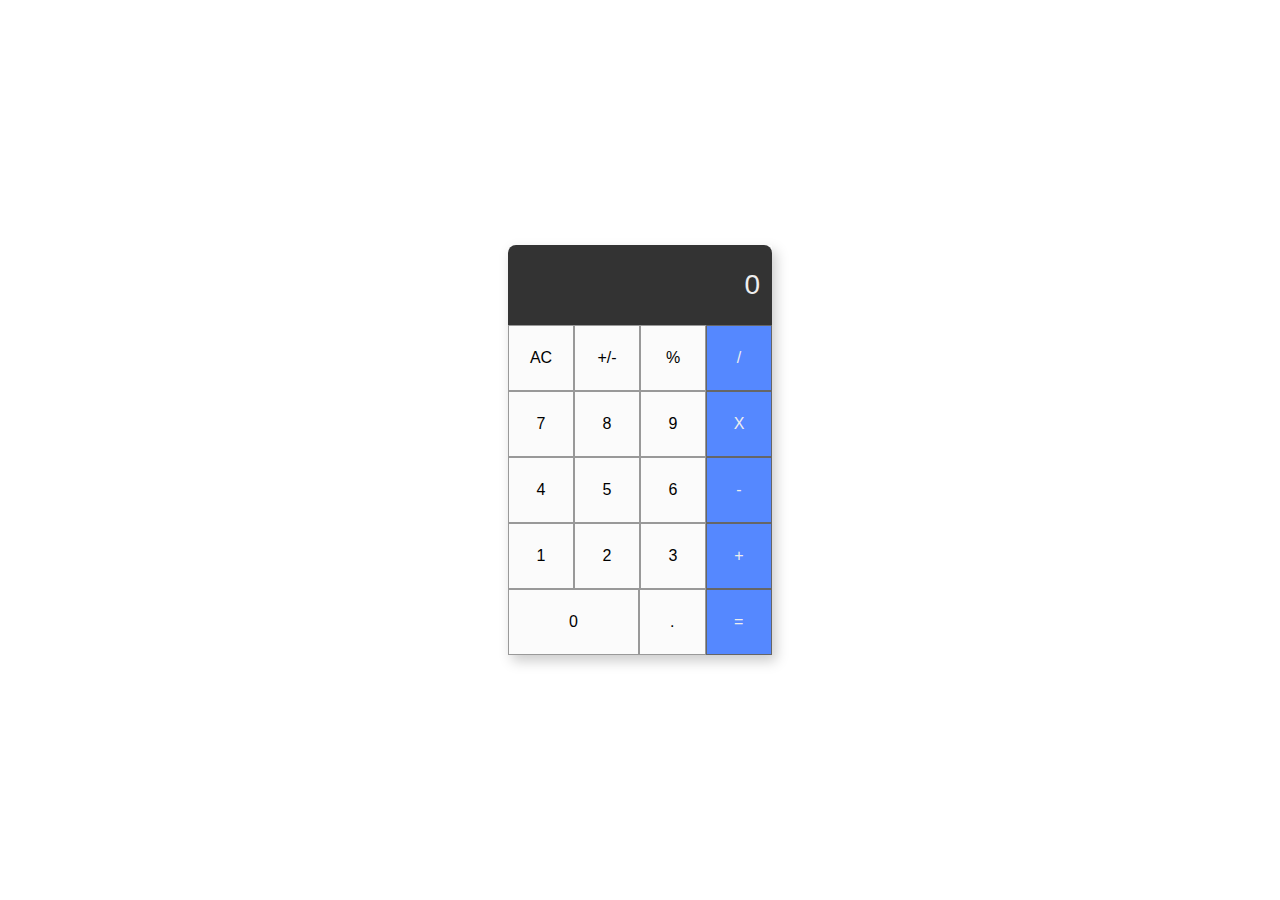
<file: index.html>
<!DOCTYPE html>
<html>
  <head>
    <title>SemioLogic Coding Test - Calculator</title>
    <link rel="stylesheet" href="./style.css" />

    <!-- uncomment if you want to use jquery -->
    <!--
    <script src="https://code.jquery.com/jquery-3.5.1.js" integrity="sha256-QWo7LDvxbWT2tbbQ97B53yJnYU3WhH/C8ycbRAkjPDc=" crossorigin="anonymous"></script>
    -->
  </head>
  <body>
    <main>
      <div class="result">0</div>

      <div class="line">
        <div role="button" class="reset">AC</div>
        <div role="button" class="plus-minus">+/-</div>
        <div role="button" class="percent">%</div>
        <div role="button" class="division">/</div>
      </div>

      <div class="line">
        <div role="button" class="7">7</div>
        <div role="button" class="8">8</div>
        <div role="button" class="9">9</div>
        <div role="button" class="product">X</div>
      </div>

      <div class="line">
        <div role="button" class="4">4</div>
        <div role="button" class="5">5</div>
        <div role="button" class="6">6</div>
        <div role="button" class="minus">-</div>
      </div>

      <div class="line">
        <div role="button" class="1">1</div>
        <div role="button" class="2">2</div>
        <div role="button" class="3">3</div>
        <div role="button" class="plus">+</div>
      </div>

      <div class="line">
        <div role="button" class="zero">0</div>
        <div role="button" class="dot">.</div>
        <div role="button" class="equals">=</div>
      </div>
    </main>

    <script type="text/javascript" src="index.js"></script>
  </body>
</html>
</file>
<file: style.css>
html,
body {
  height: 100%;
  margin: 0;
}

body {
  font-family: -apple-system, BlinkMacSystemFont, "avenir next", avenir,
    "helvetica neue", helvetica, ubuntu, roboto, noto, "segoe ui", arial,
    sans-serif;
  display: flex;
  align-items: center;
  justify-content: center;
}

main {
  background: #fbfbfb;
  box-shadow: 4px 6px 12px #ccc;
}

.result {
  padding: 24px 12px;
  font-size: 28px;
  text-align: right;
  background-color: #333;
  color: #eee;
  border-top-left-radius: 8px;
  border-top-right-radius: 8px;
}

.line {
  flex: 1;
  display: flex;
  flex-direction: row;
}

.line > div {
  flex: 1;
  border: 1px solid #999;
  width: 64px;
  height: 64px;
  display: flex;
  justify-content: center;
  align-items: center;
  cursor: pointer;
}

.line > div:last-of-type {
  background-color: #58f;
  border-color: #666;
  color: #eee;
}

.line > div.zero {
  flex: 2;
}
</file>
